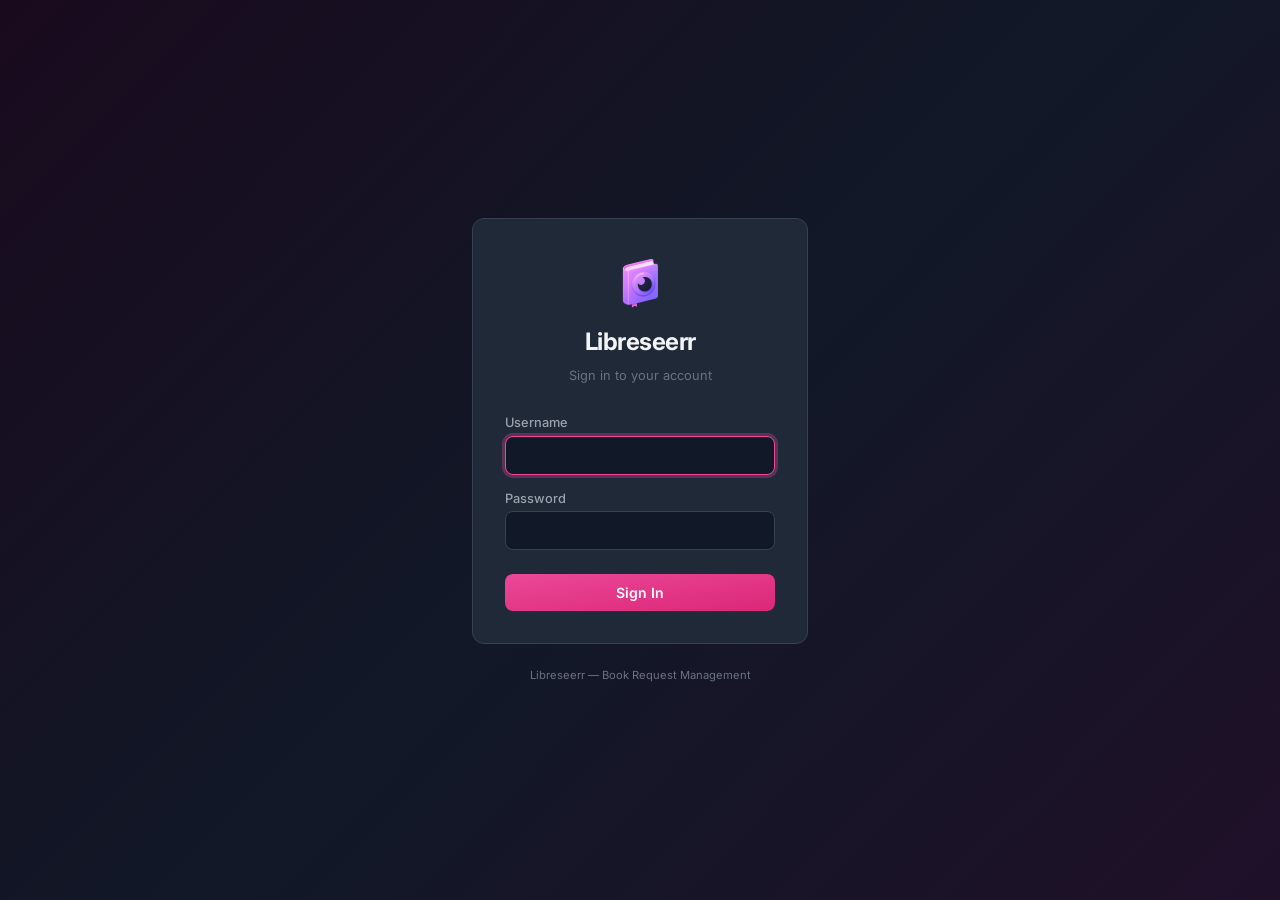
<file: templates/login.html>
<!DOCTYPE html>
<html lang="en">
<head>
    <meta charset="UTF-8">
    <meta name="viewport" content="width=device-width, initial-scale=1.0">
    <title>Libreseerr - Login</title>
    <link rel="icon" type="image/x-icon" href="/static/favicon.ico">
    <link rel="preconnect" href="https://fonts.googleapis.com">
    <link href="https://fonts.googleapis.com/css2?family=Inter:wght@400;500;600;700&display=swap" rel="stylesheet">
    <style>
        :root {
            --bg-primary: #111827;
            --bg-secondary: #1f2937;
            --bg-hover: #374151;
            --pink-primary: #ec4899;
            --pink-dark: #db2777;
            --pink-glow: rgba(236, 72, 153, 0.3);
            --text-primary: #f3f4f6;
            --text-secondary: #9ca3af;
            --text-muted: #6b7280;
            --border-color: #374151;
            --error: #f87171;
        }

        * { margin: 0; padding: 0; box-sizing: border-box; }

        body {
            font-family: 'Inter', -apple-system, BlinkMacSystemFont, sans-serif;
            background: var(--bg-primary);
            color: var(--text-primary);
            min-height: 100vh;
            display: flex;
            align-items: center;
            justify-content: center;
            background-image: linear-gradient(135deg, #1a0a1e 0%, #111827 50%, #1f1028 100%);
        }

        .login-container {
            width: 100%;
            max-width: 24rem;
            padding: 1.5rem;
        }

        .login-card {
            background: var(--bg-secondary);
            border: 1px solid var(--border-color);
            border-radius: 0.75rem;
            padding: 2rem;
        }

        .login-brand {
            display: flex;
            flex-direction: column;
            align-items: center;
            gap: 0.75rem;
            margin-bottom: 2rem;
        }

        .login-logo {
            width: 64px;
            height: 64px;
            border-radius: 12px;
        }

        .login-brand h1 {
            font-size: 1.5rem;
            font-weight: 700;
            letter-spacing: -0.5px;
        }

        .login-brand p {
            color: var(--text-muted);
            font-size: 0.8rem;
        }

        .form-group {
            margin-bottom: 1rem;
        }

        .form-group label {
            display: block;
            margin-bottom: 0.35rem;
            font-size: 0.8rem;
            font-weight: 500;
            color: var(--text-secondary);
        }

        .form-group input {
            width: 100%;
            background: var(--bg-primary);
            border: 1px solid var(--border-color);
            color: var(--text-primary);
            padding: 0.625rem 0.75rem;
            border-radius: 0.5rem;
            font-size: 0.875rem;
            outline: none;
            font-family: inherit;
            transition: border-color 0.2s;
        }

        .form-group input:focus {
            border-color: var(--pink-primary);
            box-shadow: 0 0 0 3px var(--pink-glow);
        }

        .login-btn {
            width: 100%;
            padding: 0.625rem;
            background: linear-gradient(to bottom right, var(--pink-primary), var(--pink-dark));
            color: white;
            border: none;
            border-radius: 0.5rem;
            font-size: 0.875rem;
            font-weight: 600;
            cursor: pointer;
            font-family: inherit;
            transition: all 0.2s;
            margin-top: 0.5rem;
        }

        .login-btn:hover {
            background: linear-gradient(to bottom right, var(--pink-dark), #9d174d);
        }

        .login-btn:disabled {
            opacity: 0.6;
            cursor: not-allowed;
        }

        .login-error {
            background: rgba(248, 113, 113, 0.1);
            border: 1px solid rgba(248, 113, 113, 0.3);
            color: var(--error);
            padding: 0.625rem;
            border-radius: 0.5rem;
            font-size: 0.8rem;
            margin-bottom: 1rem;
            display: none;
        }

        .login-footer {
            text-align: center;
            margin-top: 1.5rem;
            color: var(--text-muted);
            font-size: 0.7rem;
        }
    </style>
</head>
<body>
    <div class="login-container">
        <div class="login-card">
            <div class="login-brand">
                <img src="/static/LibreseerrLogo.png" alt="Libreseerr" class="login-logo">
                <h1>Libreseerr</h1>
                <p>Sign in to your account</p>
            </div>
            <div id="login-error" class="login-error"></div>
            <form id="login-form">
                <div class="form-group">
                    <label for="username">Username</label>
                    <input type="text" id="username" name="username" required autocomplete="username" autofocus>
                </div>
                <div class="form-group">
                    <label for="password">Password</label>
                    <input type="password" id="password" name="password" required autocomplete="current-password">
                </div>
                <button type="submit" class="login-btn" id="login-btn">Sign In</button>
            </form>
        </div>
        <div class="login-footer">Libreseerr &mdash; Book Request Management</div>
    </div>
    <script>
        document.getElementById("login-form").addEventListener("submit", async (e) => {
            e.preventDefault();
            const btn = document.getElementById("login-btn");
            const errorEl = document.getElementById("login-error");
            const username = document.getElementById("username").value.trim();
            const password = document.getElementById("password").value;

            btn.disabled = true;
            btn.textContent = "Signing in...";
            errorEl.style.display = "none";

            try {
                const resp = await fetch("/api/auth/login", {
                    method: "POST",
                    headers: { "Content-Type": "application/json" },
                    body: JSON.stringify({ username, password }),
                });
                const data = await resp.json();
                if (resp.ok) {
                    window.location.href = "/";
                } else {
                    errorEl.textContent = data.error || "Login failed";
                    errorEl.style.display = "block";
                }
            } catch (err) {
                errorEl.textContent = "Connection error. Please try again.";
                errorEl.style.display = "block";
            } finally {
                btn.disabled = false;
                btn.textContent = "Sign In";
            }
        });
    </script>
</body>
</html>
</file>
